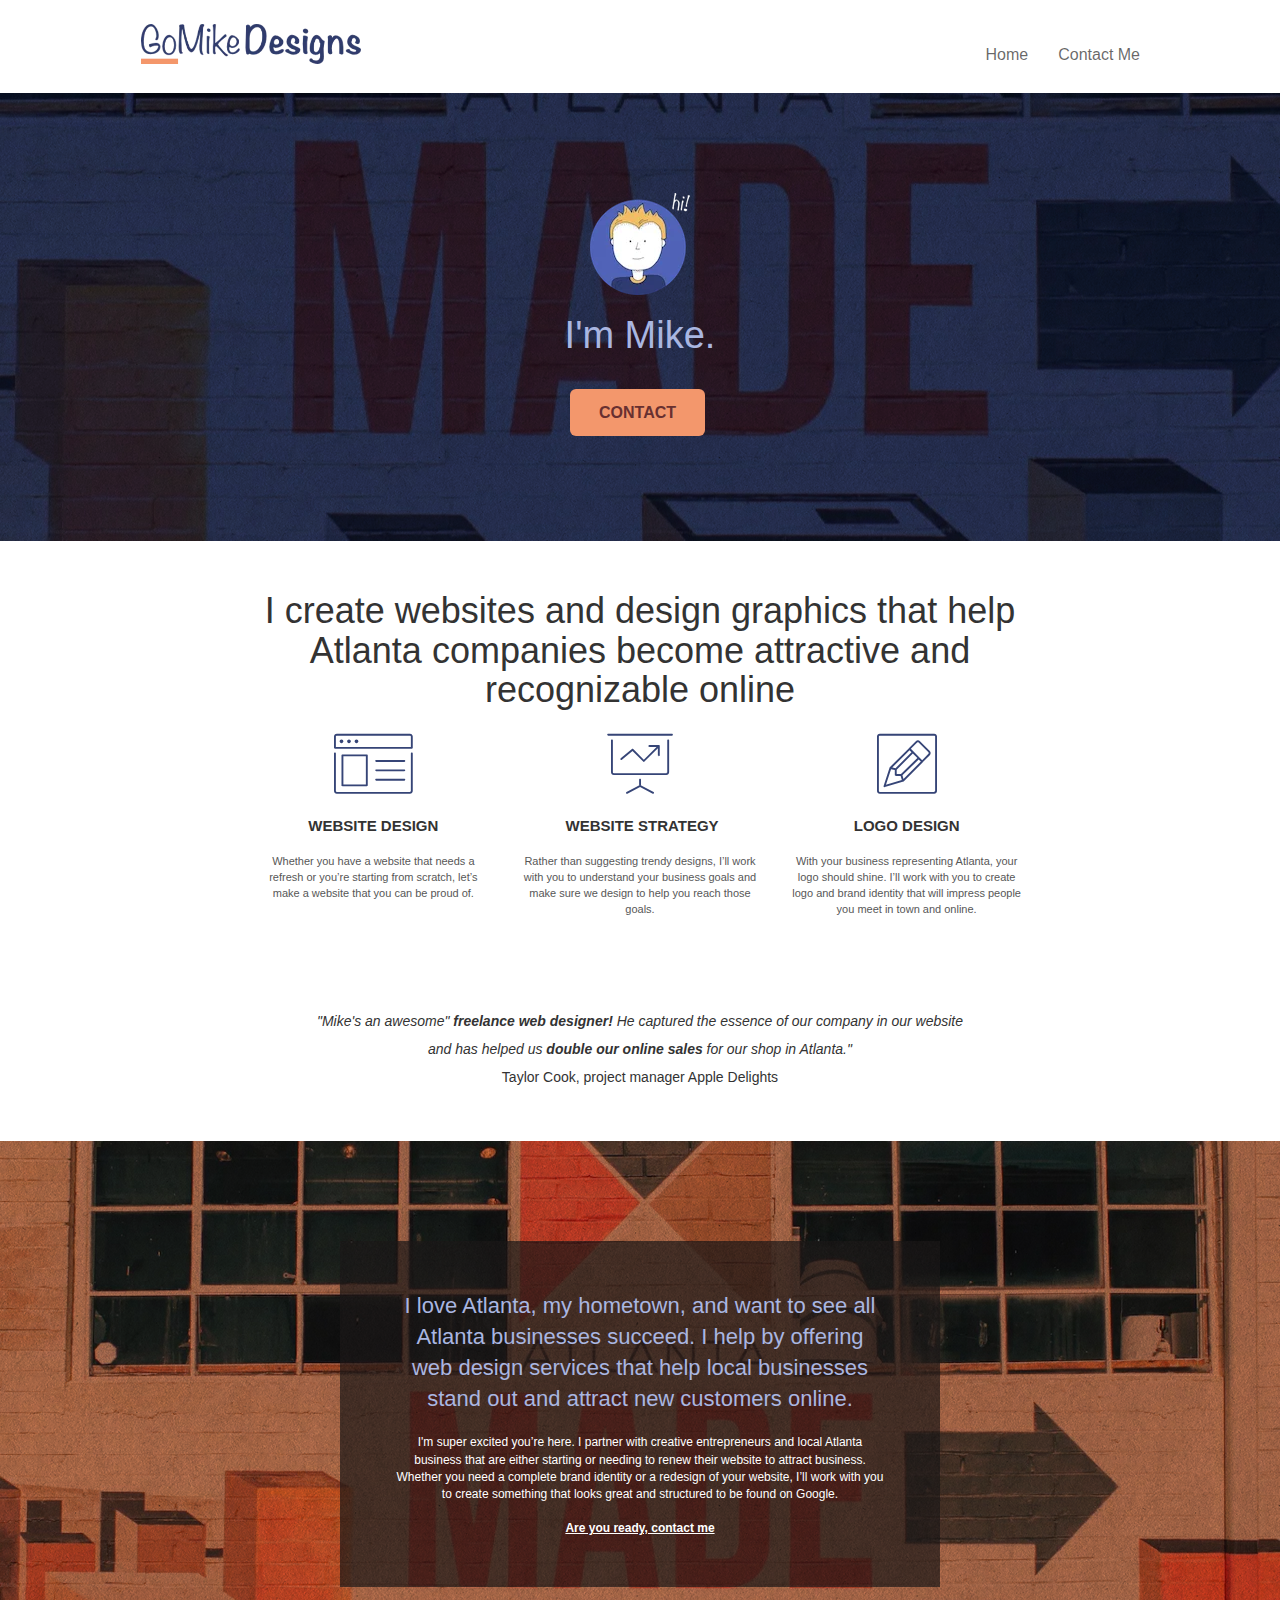
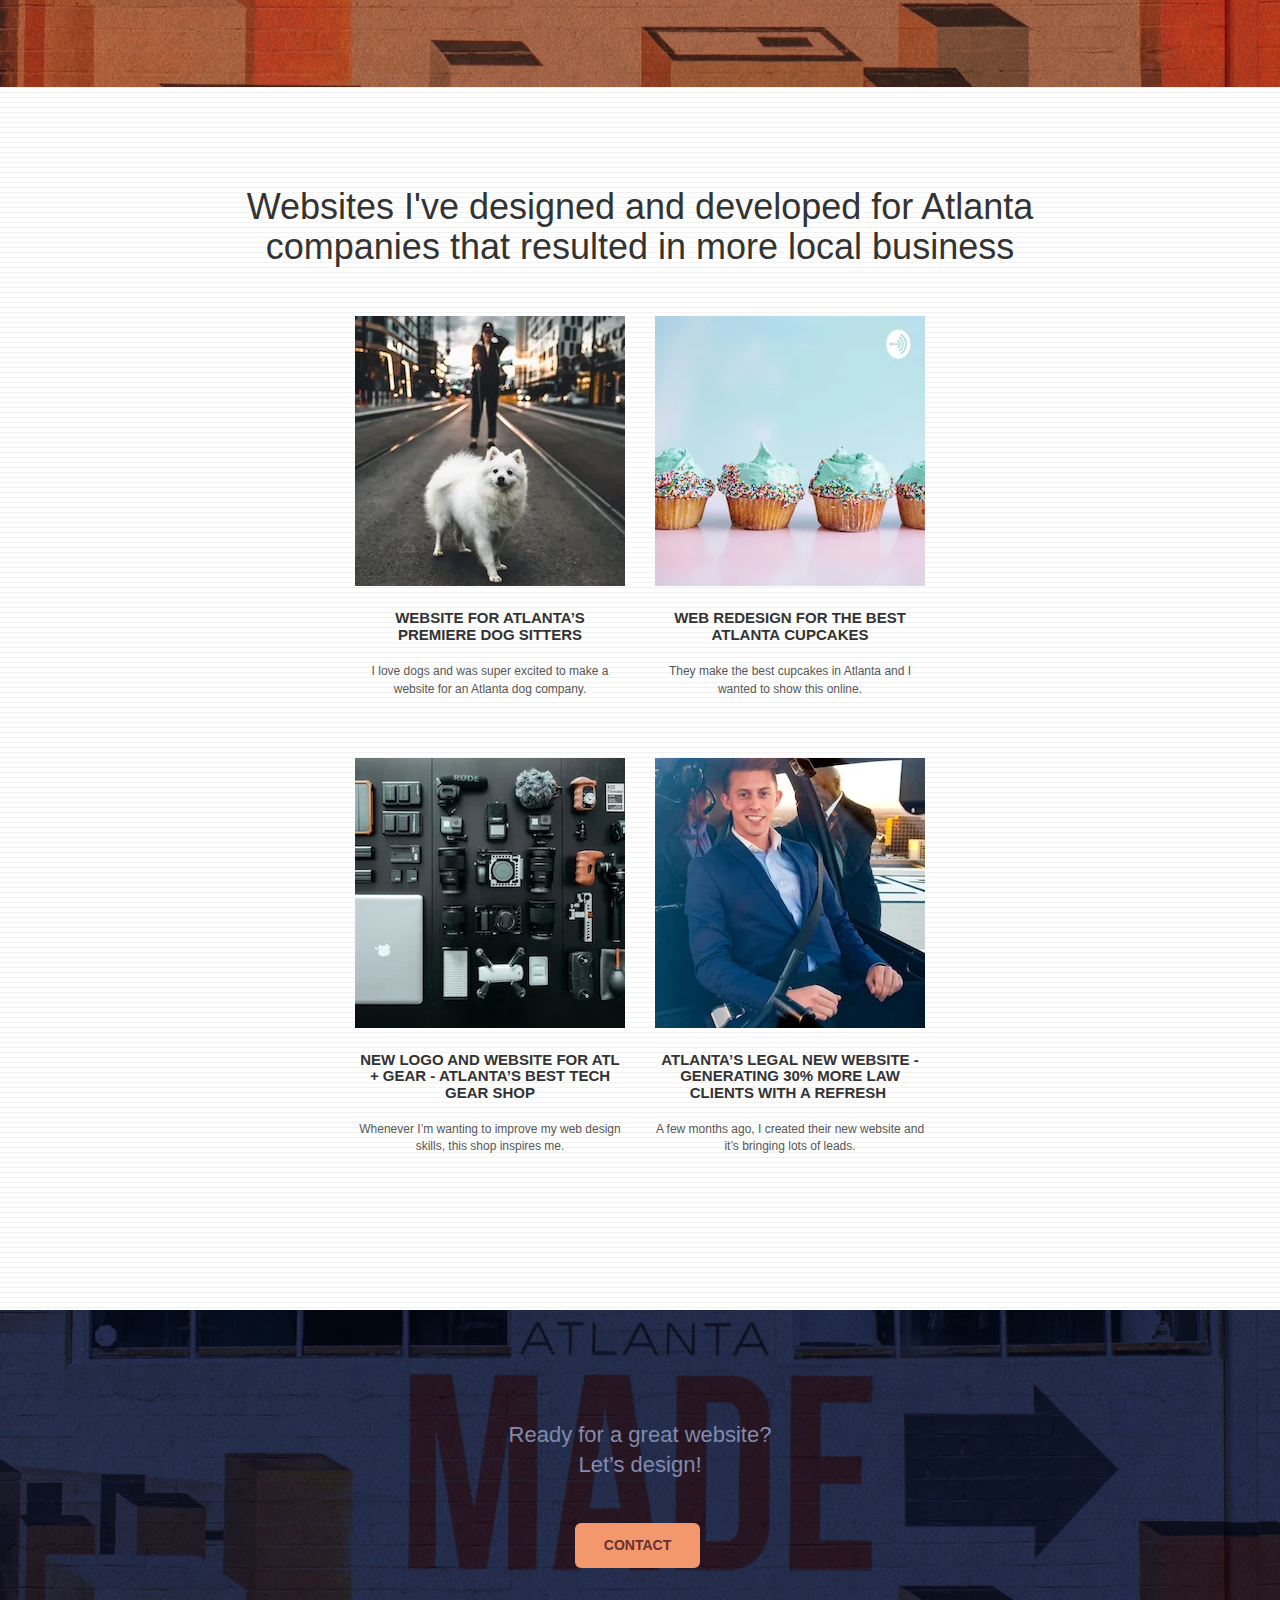
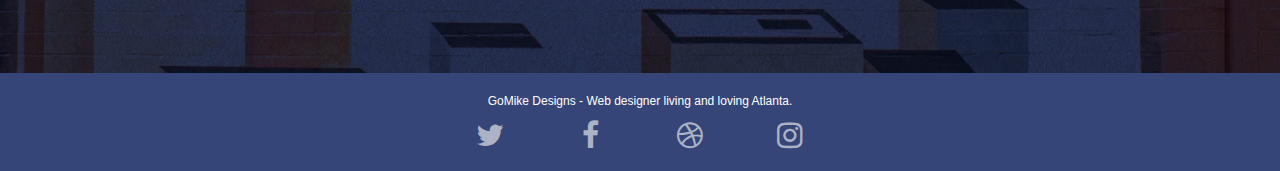
<file: index.html>
<!doctype html>
<html lang="en">
<head>
    <meta charset="utf-8">
    <meta name="keywords" content="seo, google, website, internet, web design, design agency, design agency, design agency, design agency, design agency, design agency, logo design atlanta">
    <meta name="description" content="I'm Mike and your should hire me to build your website">
    <meta name="viewport" content="width=device-width, initial-scale=1.0, viewport-fit=cover">
    <link rel="shortcut icon" type="image/png" href="favicon.jpg">
    
	<link rel="preload" href="./css/bootstrap.min.css" as="style" onload="this.onload=null;this.rel='stylesheet'">
	<noscript><link rel="stylesheet" href="./css/bootstrap.min.css"></noscript>
	<link rel="preload" href="./css/font-awesome.min.css" as="style" onload="this.onload=null;this.rel='stylesheet'">
	<noscript><link rel="stylesheet" href="./css/font-awesome.min.css"></noscript>
	<link rel="preload" href="style.min.css" as="style" onload="this.onload=null;this.rel='stylesheet'">
	<noscript><link rel="stylesheet" href="style.min.css"></noscript>
	<link rel="stylesheet" type="text/css" href="./css/et-line.css">
	<link rel="preload" href="./css/et-line.css" as="style" onload="this.onload=null;this.rel='stylesheet'">
	<noscript><link rel="stylesheet" href="./css/et-line.css"></noscript>

	<script defer src="./js/jquery-3.6.0.min.js"></script>
	<script defer src="./js/bootstrap.min.js"></script>
	<script defer src="./js/blocs.min.js"></script>
	<script defer src="./js/jquery.touchSwipe.min.js"></script>
	<script defer src="./js/gmaps.min.js"></script>

    <title>Go Mike Designs</title>    
<!-- Analytics -->
 
<!-- Analytics END -->
    
</head>
<body>
<!-- Main container -->
<div class="page-container">
    
<!-- bloc-0 -->
<div class="bloc bgc-white l-bloc " id="bloc-0">
	<div class="container bloc-sm">
		<nav class="navbar row">
			<div class="navbar-header">
				<div class="keywords" style="color:#757575;font-size:0px;">web agency atlanta, web strategy, web design, logo, website, web, internet, logo design</div>
					<a class="navbar-brand" href="index.html"><img src="img/atlanta_web_design_logo.webp" alt="logo, seo, google, website, internet, web design, design agency" width="220" height="40"/></a>
				<div class="keywords" style="color:#757575;font-size:0px;">web agency atlanta, web strategy, web design, logo, website, web, internet, logo design</div>

				<button id="nav-toggle" type="button" class="ui-navbar-toggle navbar-toggle" data-toggle="collapse" data-target=".navbar-1">
					<span class="sr-only">Toggle navigation</span><span class="icon-bar"></span><span class="icon-bar"></span><span class="icon-bar"></span>
				</button>
			</div>
			<div class="collapse navbar-collapse navbar-1 special-dropdown-nav">
				<ul class="site-navigation nav navbar-nav">
					<li>
						<a href="index.html">Home</a>
					</li>
					<li>
						<a href="contact_me.html">Contact Me</a>
					</li>
				</ul>
			</div>
		</nav>
	</div>
</div>
<!-- bloc-0 END -->

<!-- bloc-1-hero -->
<div class="bloc bgc-dark-slate-blue bg-atlanta-20made-20sign d-bloc bg-t-edge bloc-bg-texture texture-paper b-parallax" id="bloc-1-hero">
	<div class="container bloc-lg">
		<div class="row tight-width-whitespace portfolio_mike">
			<div class="col-sm-12">
				<img src="img/atlanta_web_designer_mike.webp" class="center-block" alt="atlanta web designer mike,seo, google, website, internet, web design, design agency" width="100" height="102"/>
				<h1 class="text-center hero-bloc-text tc-white ">
					I'm Mike.
				</h1>
				<div class="text-center">
					<a href="contact_me.html" class="btn btn-lg btn-clean btn-rd cta-hero btn-atomic-tangerine" id="cta-hero">Contact</a>
				</div>
			</div>
		</div>
	</div>
</div>
<!-- bloc-1-hero END -->

<!-- bloc-2-services -->
<div class="bloc bgc-white l-bloc" id="bloc-2-services">
	<div class="container bloc-md">
		<div class="row">
			<div class="col-sm-12 text-center">
				<h1 class="med-width-whitespace">
					I create websites and design graphics that help Atlanta companies become attractive and recognizable online
				</h1>
				<!--<img alt="web agency, web design, logo design, atlanta agency, mike" src="img/title.webp" class="images_size"/>
				-->
				</div>
		</div>
		<div class="row voffset-lg med-width-whitespace">
			<div class="col-sm-4">
				<div class="text-center">
					<span class="et-icon-browser sm-shadow icon-dark-slate-blue icons icon-lg"></span>
				</div>
				<h1 class="mg-md text-center service-header">
					Website Design
				</h1>
				<p class="text-center webcolor">
					Whether you have a website that needs a refresh or you&rsquo;re starting from scratch, let&rsquo;s make a website that you can be proud of.
				</p>
			</div>
			<div class="col-sm-4">
				<div class="text-center">
					<span class="et-icon-presentation sm-shadow icon-dark-slate-blue icons icon-lg"></span>
				</div>
				<h1 class="mg-md text-center service-header">
					&nbsp;Website Strategy
				</h1>
				<p class="text-center webcolor">
					Rather than suggesting trendy designs, I&rsquo;ll work with you to understand your business goals and make sure we design to help you reach those goals.<br>
				</p>
			</div>
			<div class="col-sm-4">
				<div class="text-center">
					<span class="et-icon-edit sm-shadow icon-dark-slate-blue icons icon-lg"></span>
				</div>
				<h1 class="mg-md text-center service-header">
					Logo Design
				</h1>
				<p class="text-center webcolor">
					With your business representing Atlanta, your logo should shine. I&rsquo;ll work with you to create logo and brand identity that will impress people you meet in town and online.
				</p>
			</div>
		</div>
		<div class="row voffset-lg voffset">
			<div class="col-xs-12 col-md-8 col-md-offset-2 text-center">
				<h1 class="med-width-whitespace customer_quote">
					<i> "Mike's an awesome" <b>freelance web designer! </b> 
					He captured the essence of our company in our website and has helped us 
					<b>double our online sales</b>
					for our shop in Atlanta." <br></i>
					Taylor Cook, project manager Apple Delights
				</h1>
				<!--<img alt="web agency, web design, logo design " src="img/quote.webp" class="quote_size"/>
				-->
			</div>
		</div>
	</div>
</div>
<!-- bloc-2-services END -->

<!-- bloc-3-what-i-do -->
<div class="bloc tc-white bgc-atomic-tangerine bloc-bg-texture texture-paper b-parallax bg-atlanta-20made-20sign-20orange d-bloc" id="bloc-3-what-i-do">
	<div class="container bloc-lg">
		<div class="row tight-width-whitespace black-background">
			<div class="col-sm-12">
				<h2 class="mg-md text-center tc-white">
					I love Atlanta, my hometown, and want to see all Atlanta businesses succeed. I help by offering web design services that help local businesses stand out and attract new customers online.<br>
				</h2>
				<p class="text-center white">
					I'm super excited you&rsquo;re here. I partner with creative entrepreneurs and local Atlanta business that are either starting or needing to renew their website to attract business. Whether you need a complete brand identity or a redesign of your website, I&rsquo;ll work with you to create something that looks great and structured to be found on Google.<br><br><a class="ltc-white bold-link" href="contact_me.html">Are you ready, contact me</a><br>
				</p>
			</div>
		</div>
	</div>
</div>
<!-- bloc-3-what-i-do END -->

<!-- bloc-4-portfolio -->
<div class="bloc bgc-white bg-lines-h2-bg bg-repeat l-bloc" id="bloc-4-portfolio">
	<div class="container bloc-lg">
		<div class="row">
			<div class="col-sm-12 text-center">
				<h3 class="med-width-whitespace portfolio">
					Websites I've designed and developed for Atlanta companies that resulted in more local business 
				</h3>
				<!--<img alt="web agency, web design, logo design " src="img/title2.webp" class="images_size"/>
				-->
			</div>
		</div>
		<div class="row tight-width-whitespace portfolio-row">
			<div class="col-sm-6">
				<a href="#" data-lightbox="img/11.webp" type="image/webp" data-gallery-id="gallery-1" data-caption="Website for Atlanta's Premiere dog salon" data-frame="snapshot-lb"><img src="img/11.webp" class="img-responsive portfolio-thumb images_size" alt="seo, google, website, internet, web design, design agency website for dog salon" width="270" height="270" /></a>
				<h3 class="mg-md text-center">
					Website for Atlanta&rsquo;s premiere Dog Sitters
				</h3>
				<p class="text-center webcolor">
					I love dogs and was super excited to make a website for an Atlanta dog company.
				</p>
			</div>
			<div class="col-sm-6">
				<a href="#" data-lightbox="img/2.webp" type="image/webp" data-gallery-id="gallery-1" data-caption="web redesign for the best cupcakes in Atlanta" data-frame="snapshot-lb"><img src="img/2.webp" class="img-responsive portfolio-thumb images_size" alt="seo, google, website, internet, web design, design agency website for best cupcakes in atlanta" width="270" height="270"/></a>
				<h3 class="mg-md text-center">
					Web redesign for the best Atlanta&nbsp;cupcakes
				</h3>
				<p class="text-center webcolor">
					They make the best cupcakes in Atlanta and I wanted to show this online.
				</p>
			</div>
		</div>
		<div class="row tight-width-whitespace portfolio-row">
			<div class="col-sm-6">
				<a href="#" data-lightbox="img/3.webp" type="image/webp" data-gallery-id="gallery-1" data-caption="New logo and website for Atlanta's best tech gear shop" data-frame="snapshot-lb"><img src="img/3.webp" class="img-responsive portfolio-thumb images_size" alt="3.webp" width="270" height="270" /></a>
				<h3 class="mg-md text-center">
					New logo and website for Atl + Gear - Atlanta&rsquo;s best tech gear shop
				</h3>
				<p class="text-center webcolor">
					Whenever I&rsquo;m wanting to improve my web design skills, this shop inspires me.
				</p>
			</div>
			<div class="col-sm-6">
				<a href="#" data-lightbox="img/4.webp" type="image/webp" data-gallery-id="gallery-1" data-caption="Atlanta's legal website generates 30% more clients after web redesign" data-frame="snapshot-lb"><img src="img/4.webp" class="img-responsive portfolio-thumb images_size" alt="seo, google, website, internet, web design, Atlanta's legal website generates 30% more clients after web redesign" width="270" height="270" /></a>
				<h3 class="mg-md text-center">
					Atlanta&rsquo;s legal new website - Generating 30% more law clients with a refresh&nbsp;
				</h3>
				<p class="text-center webcolor">
					A few months ago, I created their new website and it&rsquo;s bringing lots of leads.
				</p>
			</div>
		</div>
	</div>
</div>
<!-- bloc-4-portfolio END -->

<!-- bloc-5-cta -->
<div class="bloc bgc-dark-slate-blue bg-atlanta-20made-20sign d-bloc bloc-bg-texture texture-paper" id="bloc-5-cta">
	<div class="container bloc-lg">
		<div class="row">
			<h2 class="mg-md text-center tc-white">
				Ready for a great website? <br>Let&rsquo;s design!
			</h2>
			<div class="col-sm-12 text-center">
				<a href="contact_me.html" class="btn btn-atomic-tangerine btn-clean btn-rd btn-lg cta-hero">Contact</a>
			</div>
		</div>
	</div>
</div>
<!-- bloc-5-cta END -->

<!-- Footer - bloc-8 -->
<div class="bloc bgc-dark-slate-blue d-bloc" id="bloc-8">
	<div class="container bloc-sm">
		<div class="row">
			<div class="col-sm-12">
				<p class="text-center white">
					GoMike Designs - Web designer living and loving Atlanta.<br>
				</p>
				<div class="row row-no-gutters social">
					<div class="col-sm-3">
						<div class="text-center">
							<a class="social" href="index.html" aria-label="Twitter"><span class="fa fa-twitter icon-md"></span></a>
						</div>
					</div>
					<div class="col-sm-3">
						<div class="text-center">
							<a class="social" href="index.html" aria-label="Facebook"><span class="fa fa-facebook icon-md"></span></a>
						</div>
					</div>
					<div class="col-sm-3">
						<div class="text-center">
							<a class="social" href="index.html" aria-label="Dribbble"><span class="fa fa-dribbble icon-md"></span></a>
						</div>
					</div>
					<div class="col-sm-3">
						<div class="text-center">
							<a class="social" href="index.html" aria-label="Instagram"><span class="fa fa-instagram icon-md"></span></a>
						</div>
					</div>
				</div>
			</div>
		</div>
	</div>
</div>
<!-- Footer - bloc-8 END -->
</div>
<!-- Main container END -->
    

</body>
</html>
</file>
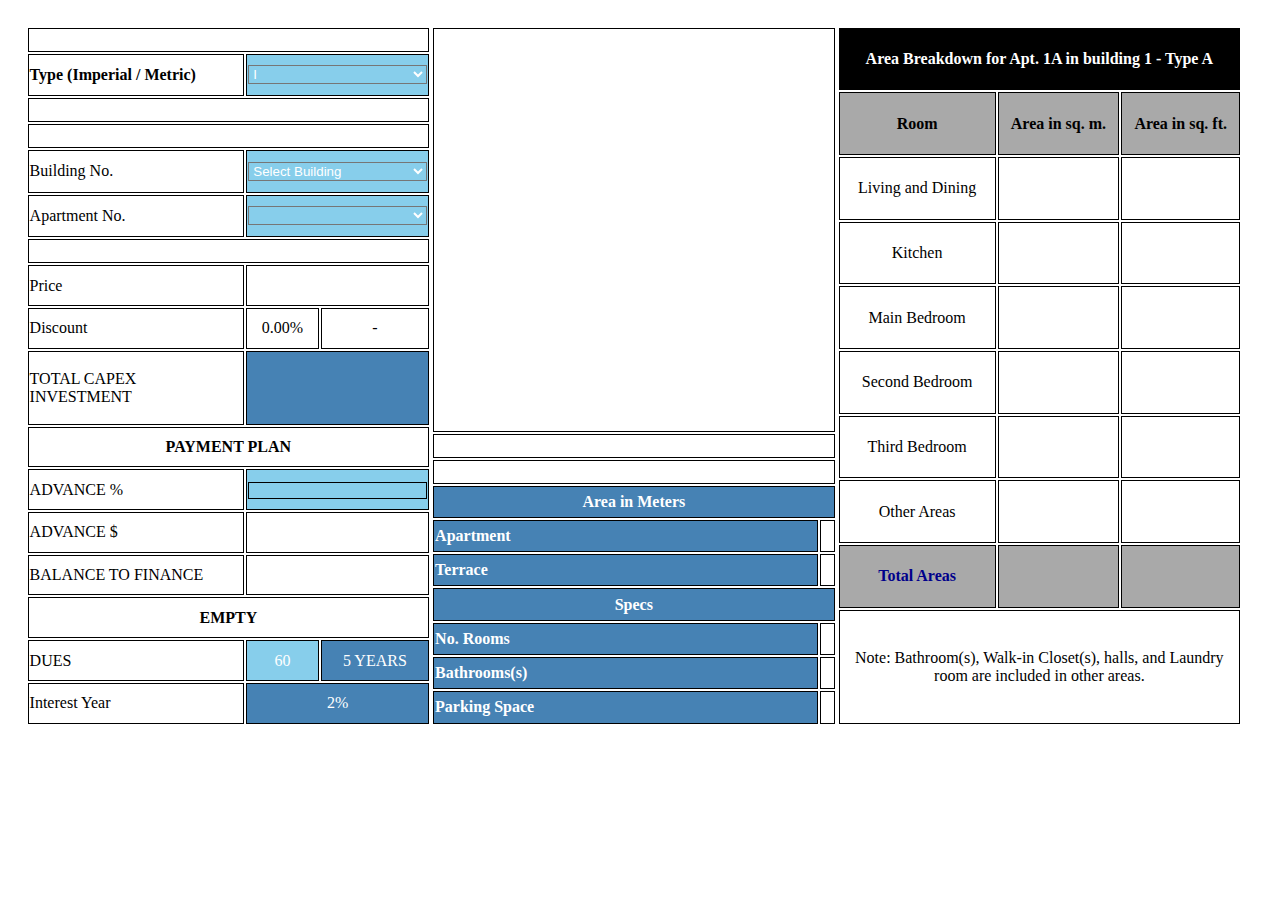
<file: contact_me.html>
<!doctype html>
<html lang="en">
<head>
    <meta charset="utf-8">
    <meta name="keywords" content="seo, google, website, internet, web design, design agency, design agency, design agency, design agency, design agency, design agency, logo design atlanta">
    <meta name="description" content="I'm Mike and your should hire me to build your website">
    <meta name="viewport" content="width=device-width, initial-scale=1.0, viewport-fit=cover">
	<link rel="shortcut icon" type="image/png" href="favicon.jpg">
    
	<!--<link rel="preload" href="./css/bootstrap.min.css" as="style" onload="this.onload=null;this.rel='stylesheet'">
	<noscript><link rel="stylesheet" href="./css/bootstrap.min.css"></noscript>-->
	<link rel="preload" href="./css/font-awesome.min.css" as="style" onload="this.onload=null;this.rel='stylesheet'">
	<noscript><link rel="stylesheet" href="./css/font-awesome.min.css"></noscript>
	<link rel="preload" href="style.css" as="style" onload="this.onload=null;this.rel='stylesheet'">
	<noscript><link rel="stylesheet" href="style.css"></noscript>
	<link rel="stylesheet" type="text/css" href="./css/et-line.css">
	<link rel="preload" href="./css/et-line.css" as="style" onload="this.onload=null;this.rel='stylesheet'">
	<noscript><link rel="stylesheet" href="./css/et-line.css"></noscript>

	<script defer src="./js/jquery-3.6.0.min.js"></script>
	<script defer src="./js/bootstrap.min.js"></script>
	<script defer src="./js/jquery.touchSwipe.min.js"></script>
	<script defer src="./js/gmaps.min.js"></script>
	<script defer src="./js/gmaps.min.js"></script>
	<script defer src="./js/jqBootstrapValidation.min.js"></script>
	<script defer src="./js/residences.js"></script>
	
    <title>Contact Me</title>
	
    
<!-- Analytics -->
 
<!-- Analytics END -->
    
</head>
<body>
<!-- Main container -->
<div class="page-container">
    
<!-- bloc-0 -->

<!-- bloc-0 END -->
<!-- </div> bloc-2 
<div class="bloc bgc-dark-slate-blue bg-atlanta-20made-20sign d-bloc bg-t-edge bloc-bg-texture texture-paper b-parallax" id="bloc-1-hero">
-->
<div class="table_div">
<!--<table class="data_table" >
	<tr id="row1">
	  <th id="cel1" COLSPAN="3"></th>
	  <th id="cel2" COLSPAN="2">Area in Meters</th>
	  <th id="cel3" COLSPAN="3">Specs</th>
	  <th id="cel3" COLSPAN="3">Area Breakdown for Apt. 1A in building 1 - Type A</th>
	</tr>
	<tr id="row2">
	  <th id="cel4" COLSPAN="2">Type (Imperial / Metric)</th>
	  <th id="cel5" >
		<select onchange="myFunctionFill()" style="width: 100%;" name="metric" id="metric">

	  </select>
	</th>
	  <th id="cel6">Apartment</th>
	  <th id="cel7">Terrace</th>
	  <th id="cel8">No. Rooms</th>
	  <th id="cel9">Bathrooms(s)</th>
	  <th id="cel10">Parking Space</th>
	  <th id="cel11">Room</th>
	  <th id="cel12">Area in sq. m.</th>
	  <th id="cel13">Area in sq. ft.</th>
	</tr>
	<tr id="row3">
		<td id="cel14" COLSPAN="3"></td>
		<td id="area_apartment"></td>
		<td id="area_terrace"></td>
		<td id="rooms"></td>
		<td id="bathrooms"></td>
		<td id="parking_space"></td>
		<td id="cel15" >Living and Dining</td>
		<td id="area_living_dining_m"></td>
		<td id="area_living_dining_ft"></td>
	</tr>
	<tr id="row4">
		<td COLSPAN="3"></td>
		<td COLSPAN="5" id="available"></td>
		<td>Kitchen</td>
		<td id="kitchen_m"></td>
		<td id="kitchen_ft"></td>
	</tr>
	<tr id="row5">
		<td COLSPAN="2">Building No.</td>
		<td id="building_select">
			<select onchange="sendBuilding()" style="width: 100%;" name="building" id="building">
		  </select>
		</td>
		<td COLSPAN="5" rowspan="14" id="picture"></td>
		<td>Main Bedroom</td>
		<td id="main_bedroom_m"></td>
		<td id="main_bedroom_ft"></td>
	</tr>
	<tr id="row6">
		<td COLSPAN="2">Apartment No.</td>
		<td id="apartment_select">
			<select onchange="myFunctionFill()" style="width: 100%;" name="Apartment" id="apartment">
		  </select>
		</td>
		<td>Second Bedroom</td>
		<td id="second_bedroom_m"></td>
		<td id="second_bedroom_ft"></td>
	</tr>
	<tr id="row7">
		<td COLSPAN="3"></td>
		<td>Third Bedroom</td>
		<td id="third_bedroom_m"></td>
		<td id="third_bedroom_ft"></td>
	</tr>
	<tr id="row8">
		<td COLSPAN="2">Price</td>
		<td id="price"></td>
		<td>Other Areas</td>
		<td id="other_areas_m"></td>
		<td id="other_areas_ft"></td>
	</tr>
	<tr id="row9">
		<td>Discount</td>
		<td>0.00%</td>
		<td>-</td>
		<td>Total Areas</td>
		<td id="total_m"></td>
		<td id="total_ft"></td>
	</tr>
	<tr id="row9">
		<td colspan="2">TOTAL CAPEX INVESTMENT</td>
		<td id="total_investment"></td>
	</tr>
	<tr id="row10">
		<th colspan="3">PAYMENT PLAN</th>
		<td colspan="3" rowspan="2">Note: Bathroom(s), Walk-in Closet(s), halls, and Laundry room are included in other areas.</td>
	</tr>
	<tr id="row11">
		<td colspan="2">ADVANCE %</td>
		<td > <input onkeyup="calculation(this.value)" style="width: 100%;" name="advance" id="advance_percentage" type="text"></td>
	</tr>
	<tr id="row12">
		<td colspan="2">ADVANCE $</td>
		<td id="advance_cash" ></td>
	</tr>

	<tr id="row13">
		<td colspan="2">BALANCE TO FINANCE</td>
		<td id="balance_to_finance"></td>
	</tr>

	<tr id="row14">
		<th colspan="3">EMPTY</th>
	</tr>	
	<tr id="row15">
		<td>DUES</td>
		<td>60</td>
		<td>5 YEARS</td>
	</tr>
	<tr id="row16">
		<td colspan="2">Interest Year</td>
		<td>2%</td>
	</tr>
-->
	<!-- 
	<tr>
		<td colspan="2">MONTHLY FEE</td>
		<td id="monthly_fee" ></td>
	</tr>
	-->
	<!-- 
	<tr>
		<td colspan="2">CAPITAL</td>
		<td id="capital" ></td>
		<th colspan="5">Balcony is facing the pool</th>
	</tr>
	
	<tr>
		<td colspan="2">ACCRUED INTEREST AMOUNT</td>
		<td id="acrued_interest"></td>
	</tr>
	<tr>
		<td colspan="2">TOTAL TO PAY</td>
		<td id="total_to_pay"></td>
	</tr>
	<tr>
		<th colspan="3">40% OF Property Value</th>
	</tr>
-->
 <!-- </table> -->
<table class="data_table_flex" >
	<tbody class="tbody1">
	<tr rowspan="1" style="height: 24px;">
		<th id="cel1" colspan="3"></th>
	</tr>
   <tr>
		<th colspan="1" class="text_align_left">Type (Imperial / Metric)</th>
			<th colspan="2" class="light_blue_background" >
				<select class="light_blue_background" onchange="myFunctionFill()" style="width: 100%;" name="metric" id="metric">
				</select>
			</th>
		</th>
	</tr>
	<tr>
		<th style="height: 20px;" id="cel1" colspan="3"></th>
	</tr>
	<tr>
		<th style="height: 20px;" id="cel1" colspan="3"></th>
	</tr>
	<tr>
		<td colspan="1" class="text_align_left">Building No.</td>
		<td id="building_select" colspan="2" class="light_blue_background">
			<select class="light_blue_background" onchange="sendBuilding()" style="width: 100%;" name="building" id="building">
		  </select>
		</td>
	</tr>
	<tr>
		<td colspan="1" class="text_align_left">Apartment No.</td>
		<td id="apartment_select" colspan="2" class="light_blue_background">
			<select class="light_blue_background" onchange="myFunctionFill()" style="width: 100%;" name="Apartment" id="apartment">
		</select>
		</td>
	</tr>
	<tr>
		<th style="height: 20px;" id="cel1" COLSPAN="3"></th>
	</tr>
	<tr>
		<td colspan="1" class="text_align_left">Price</td>
		<td id="price" colspan="2"></td>
	</tr>
	<tr> 
		<td class="text_align_left">Discount</td>
		<td>0.00%</td>
		<td>-</td>
	</tr>
	<tr>
		<td colspan="1" class="text_align_left">TOTAL CAPEX INVESTMENT</td>
		<td id="total_investment" colspan="2" class="blue_background"></td>
	</tr>
	<tr>
		<th colspan="3">PAYMENT PLAN</th>
	</tr>
	<tr>
		<td colspan="1" class="text_align_left">ADVANCE %</td>
		<td colspan="2" class="light_blue_background"> <input class="light_blue_background" onkeyup="calculation(this.value)" style="width: 99%; height: 99%;  border: 1px solid black;; padding: 0px 0px 0px 0px" name="advance" id="advance_percentage" type="text"></td>
	</tr>
	<tr>
		<td colspan="1" class="text_align_left">ADVANCE $</td>
		<td id="advance_cash" colspan="2"></td>
	</tr>

	<tr>
		<td colspan="1" class="text_align_left">BALANCE TO FINANCE</td>
		<td id="balance_to_finance" colspan="2"></td>
	</tr>

	<tr>
		<th colspan="3">EMPTY</th>
	</tr>	
	<tr>
		<td class="text_align_left">DUES</td>
		<td class="light_blue_background">60</td>
		<td class="blue_background">5 YEARS</td>
	</tr>
	<tr>
		<td colspan="1" class="text_align_left">Interest Year</td>
		<td colspan="2" class="blue_background">2%</td>
	</tr>
	</tbody>
	</table>
</table>

<table class="data_table_flex">
	<tbody class="tbody1">
	<tr rowspan="1">
		<th colspan="3" id="picture" style="width: 400px; height: 400px;"></th>
	</tr>
	<tr rowspan="1"style="height: 24px;">
		<td colspan="3" id="facing"></td>
	<tr rowspan="1"style="height: 24px;">
		<td colspan="3" id="available"></td>
	</tr>
	<tr rowspan="1">
		<th colspan="3" class="blue_background">Area in Meters</th>
	</tr>
	<tr rowspan="1">
		<th colspan="1" class="text_align_left blue_background" >Apartment</th>
		<td id="area_apartment" colspan="2"></td>
	</tr>
	<tr>
		<th colspan="1" class="text_align_left blue_background">Terrace</th>
		<td id="area_terrace" colspan="2"></td>
	</tr>
	<tr>
		<th colspan="3" class="blue_background">Specs</th>
	</tr>
	<tr>
		<th colspan="1" class="text_align_left blue_background">No. Rooms</th>
		<td id="rooms" colspan="2"></td>
	</tr>
	<tr>
		<th colspan="1" class="text_align_left blue_background">Bathrooms(s)</th>
		<td id="bathrooms" colspan="2"></td>
	</tr>
	<tr>
		<th colspan="1" class="text_align_left blue_background">Parking Space</th>
		<td id="parking_space" colspan="2"></td>
	</tr>
</tbody>
</table>

<table class="data_table_flex">
<tr>
	<th id="cel3" COLSPAN="3" class="black_background">Area Breakdown for Apt. 1A in building 1 - Type A</th>
</tr>
<tr>
	  <th id="cel11" class="silver_background">Room</th>
	  <th id="cel12" class="silver_background">Area in sq. m.</th>
	  <th id="cel13" class="silver_background">Area in sq. ft.</th>
</tr>
<tr>
	<td id="cel15" >Living and Dining</td>

	<td id="area_living_dining_m"></td>
	<td id="area_living_dining_ft"></td>
	
</tr>
<tr>
	<td id="cel15" >Kitchen</td>
	<td id="kitchen_m"></td>
	<td id="kitchen_ft"></td>
</tr>
<tr>
	<td id="cel15" >Main Bedroom</td>
	<td id="main_bedroom_m"></td>
	<td id="main_bedroom_ft"></td>
</tr>
<tr>
	<td id="cel15" >Second Bedroom</td>
	<td id="second_bedroom_m"></td>
	<td id="second_bedroom_ft"></td>
</tr>
<tr>
	<td id="cel15" >Third Bedroom</td>

	<td id="third_bedroom_m"></td>
	<td id="third_bedroom_ft"></td>
</tr>
<tr>
	<td id="cel15" >Other Areas</td>

	<td id="other_areas_m"></td>
	<td id="other_areas_ft"></td>
</tr>
<tr>
	<td id="cel15" class="silver_background blue_text" >Total Areas</td>

	<td id="total_m" class="silver_background blue_text"></td>
	<td id="total_ft" class="silver_background blue_text"></td>
</tr>
<tr>
	<td colspan="3" rowspan="5">Note: Bathroom(s), Walk-in Closet(s), halls, and Laundry room are included in other areas.</td>

</tr>
	

</table>



</div>
<!-- </div> bloc-2 -->
<!-- bloc-6 -->

<!-- bloc-6 END -->

<!-- bloc-7 -->
<!-- bloc-7 END -->

</div>
<!-- Main container END -->
</body>
<script>

</script>
</html>
</file>
<file: css/et-line.css>
@font-face {
    font-family: et-line;
    src: url(../fonts/et-line.eot);
    src: url(../fonts/et-line.eot?#iefix) format('embedded-opentype'), url(../fonts/et-line.woff) format('woff'), url(../fonts/et-line.ttf) format('truetype'), url(../fonts/et-line.svg#et-line) format('svg');
    font-weight: 400;
    font-display: swap;
    font-style: normal
    
}

.et-icon-adjustments,
.et-icon-alarmclock,
.et-icon-anchor,
.et-icon-aperture,
.et-icon-attachment,
.et-icon-bargraph,
.et-icon-basket,
.et-icon-beaker,
.et-icon-bike,
.et-icon-book-open,
.et-icon-briefcase,
.et-icon-browser,
.et-icon-calendar,
.et-icon-camera,
.et-icon-caution,
.et-icon-chat,
.et-icon-circle-compass,
.et-icon-clipboard,
.et-icon-clock,
.et-icon-cloud,
.et-icon-compass,
.et-icon-desktop,
.et-icon-dial,
.et-icon-document,
.et-icon-documents,
.et-icon-download,
.et-icon-dribbble,
.et-icon-edit,
.et-icon-envelope,
.et-icon-expand,
.et-icon-facebook,
.et-icon-flag,
.et-icon-focus,
.et-icon-gears,
.et-icon-genius,
.et-icon-gift,
.et-icon-global,
.et-icon-globe,
.et-icon-googleplus,
.et-icon-grid,
.et-icon-happy,
.et-icon-hazardous,
.et-icon-heart,
.et-icon-hotairballoon,
.et-icon-hourglass,
.et-icon-key,
.et-icon-laptop,
.et-icon-layers,
.et-icon-lifesaver,
.et-icon-lightbulb,
.et-icon-linegraph,
.et-icon-linkedin,
.et-icon-lock,
.et-icon-magnifying-glass,
.et-icon-map,
.et-icon-map-pin,
.et-icon-megaphone,
.et-icon-mic,
.et-icon-mobile,
.et-icon-newspaper,
.et-icon-notebook,
.et-icon-paintbrush,
.et-icon-paperclip,
.et-icon-pencil,
.et-icon-phone,
.et-icon-picture,
.et-icon-pictures,
.et-icon-piechart,
.et-icon-presentation,
.et-icon-pricetags,
.et-icon-printer,
.et-icon-profile-female,
.et-icon-profile-male,
.et-icon-puzzle,
.et-icon-quote,
.et-icon-recycle,
.et-icon-refresh,
.et-icon-ribbon,
.et-icon-rss,
.et-icon-sad,
.et-icon-scissors,
.et-icon-scope,
.et-icon-search,
.et-icon-shield,
.et-icon-speedometer,
.et-icon-strategy,
.et-icon-streetsign,
.et-icon-tablet,
.et-icon-target,
.et-icon-telescope,
.et-icon-toolbox,
.et-icon-tools,
.et-icon-tools-2,
.et-icon-trophy,
.et-icon-tumblr,
.et-icon-twitter,
.et-icon-upload,
.et-icon-video,
.et-icon-wallet,
.et-icon-wine {
    font-family: et-line;
    font-style: normal;
    font-weight: 400;
    font-variant: normal;
    text-transform: none;
    line-height: 1;
    -webkit-font-smoothing: antialiased;
    -moz-osx-font-smoothing: grayscale;
    display: inline-block
}

.et-icon-mobile:before {
    content: "\e000"
}

.et-icon-laptop:before {
    content: "\e001"
}

.et-icon-desktop:before {
    content: "\e002"
}

.et-icon-tablet:before {
    content: "\e003"
}

.et-icon-phone:before {
    content: "\e004"
}

.et-icon-document:before {
    content: "\e005"
}

.et-icon-documents:before {
    content: "\e006"
}

.et-icon-search:before {
    content: "\e007"
}

.et-icon-clipboard:before {
    content: "\e008"
}

.et-icon-newspaper:before {
    content: "\e009"
}

.et-icon-notebook:before {
    content: "\e00a"
}

.et-icon-book-open:before {
    content: "\e00b"
}

.et-icon-browser:before {
    content: "\e00c"
}

.et-icon-calendar:before {
    content: "\e00d"
}

.et-icon-presentation:before {
    content: "\e00e"
}

.et-icon-picture:before {
    content: "\e00f"
}

.et-icon-pictures:before {
    content: "\e010"
}

.et-icon-video:before {
    content: "\e011"
}

.et-icon-camera:before {
    content: "\e012"
}

.et-icon-printer:before {
    content: "\e013"
}

.et-icon-toolbox:before {
    content: "\e014"
}

.et-icon-briefcase:before {
    content: "\e015"
}

.et-icon-wallet:before {
    content: "\e016"
}

.et-icon-gift:before {
    content: "\e017"
}

.et-icon-bargraph:before {
    content: "\e018"
}

.et-icon-grid:before {
    content: "\e019"
}

.et-icon-expand:before {
    content: "\e01a"
}

.et-icon-focus:before {
    content: "\e01b"
}

.et-icon-edit:before {
    content: "\e01c"
}

.et-icon-adjustments:before {
    content: "\e01d"
}

.et-icon-ribbon:before {
    content: "\e01e"
}

.et-icon-hourglass:before {
    content: "\e01f"
}

.et-icon-lock:before {
    content: "\e020"
}

.et-icon-megaphone:before {
    content: "\e021"
}

.et-icon-shield:before {
    content: "\e022"
}

.et-icon-trophy:before {
    content: "\e023"
}

.et-icon-flag:before {
    content: "\e024"
}

.et-icon-map:before {
    content: "\e025"
}

.et-icon-puzzle:before {
    content: "\e026"
}

.et-icon-basket:before {
    content: "\e027"
}

.et-icon-envelope:before {
    content: "\e028"
}

.et-icon-streetsign:before {
    content: "\e029"
}

.et-icon-telescope:before {
    content: "\e02a"
}

.et-icon-gears:before {
    content: "\e02b"
}

.et-icon-key:before {
    content: "\e02c"
}

.et-icon-paperclip:before {
    content: "\e02d"
}

.et-icon-attachment:before {
    content: "\e02e"
}

.et-icon-pricetags:before {
    content: "\e02f"
}

.et-icon-lightbulb:before {
    content: "\e030"
}

.et-icon-layers:before {
    content: "\e031"
}

.et-icon-pencil:before {
    content: "\e032"
}

.et-icon-tools:before {
    content: "\e033"
}

.et-icon-tools-2:before {
    content: "\e034"
}

.et-icon-scissors:before {
    content: "\e035"
}

.et-icon-paintbrush:before {
    content: "\e036"
}

.et-icon-magnifying-glass:before {
    content: "\e037"
}

.et-icon-circle-compass:before {
    content: "\e038"
}

.et-icon-linegraph:before {
    content: "\e039"
}

.et-icon-mic:before {
    content: "\e03a"
}

.et-icon-strategy:before {
    content: "\e03b"
}

.et-icon-beaker:before {
    content: "\e03c"
}

.et-icon-caution:before {
    content: "\e03d"
}

.et-icon-recycle:before {
    content: "\e03e"
}

.et-icon-anchor:before {
    content: "\e03f"
}

.et-icon-profile-male:before {
    content: "\e040"
}

.et-icon-profile-female:before {
    content: "\e041"
}

.et-icon-bike:before {
    content: "\e042"
}

.et-icon-wine:before {
    content: "\e043"
}

.et-icon-hotairballoon:before {
    content: "\e044"
}

.et-icon-globe:before {
    content: "\e045"
}

.et-icon-genius:before {
    content: "\e046"
}

.et-icon-map-pin:before {
    content: "\e047"
}

.et-icon-dial:before {
    content: "\e048"
}

.et-icon-chat:before {
    content: "\e049"
}

.et-icon-heart:before {
    content: "\e04a"
}

.et-icon-cloud:before {
    content: "\e04b"
}

.et-icon-upload:before {
    content: "\e04c"
}

.et-icon-download:before {
    content: "\e04d"
}

.et-icon-target:before {
    content: "\e04e"
}

.et-icon-hazardous:before {
    content: "\e04f"
}

.et-icon-piechart:before {
    content: "\e050"
}

.et-icon-speedometer:before {
    content: "\e051"
}

.et-icon-global:before {
    content: "\e052"
}

.et-icon-compass:before {
    content: "\e053"
}

.et-icon-lifesaver:before {
    content: "\e054"
}

.et-icon-clock:before {
    content: "\e055"
}

.et-icon-aperture:before {
    content: "\e056"
}

.et-icon-quote:before {
    content: "\e057"
}

.et-icon-scope:before {
    content: "\e058"
}

.et-icon-alarmclock:before {
    content: "\e059"
}

.et-icon-refresh:before {
    content: "\e05a"
}

.et-icon-happy:before {
    content: "\e05b"
}

.et-icon-sad:before {
    content: "\e05c"
}

.et-icon-facebook:before {
    content: "\e05d"
}

.et-icon-twitter:before {
    content: "\e05e"
}

.et-icon-googleplus:before {
    content: "\e05f"
}

.et-icon-rss:before {
    content: "\e060"
}

.et-icon-tumblr:before {
    content: "\e061"
}

.et-icon-linkedin:before {
    content: "\e062"
}

.et-icon-dribbble:before {
    content: "\e063"
}
</file>
<file: style.css>
body {
    margin: 0;
    padding: 0;
    background: #FFF;
    overflow-x: hidden;
    -webkit-font-smoothing: antialiased;
    -moz-osx-font-smoothing: grayscale;
}
a,
button {
    transition: all .3s ease-in-out;
    outline: none!important;
}

a:hover {
    text-decoration: none;
    cursor: pointer;
}

.bloc {
    width: 100%;
    clear: both;
    background: 50% 50% no-repeat;
    padding: 0px 50px;
    -webkit-background-size: cover;
    -moz-background-size: cover;
    -o-background-size: cover;
    background-size: cover;
    position: relative;
}

.bloc .container {
    padding-left: 0px;
    padding-right: 0px;
}

.bloc-lg {
    padding: 100px 50px;
}

.bloc-md {
    padding: 50px;
}

.bloc-sm {
    padding: 20px 50px;
}

.bg-center,
.bg-l-edge,
.bg-r-edge,
.bg-t-edge,
.bg-b-edge,
.bg-tl-edge,
.bg-bl-edge,
.bg-tr-edge,
.bg-br-edge,
.bg-repeat {
    -webkit-background-size: auto!important;
    -moz-background-size: auto!important;
    -o-background-size: auto!important;
    background-size: auto!important;
}

.bg-repeat {
    background: repeat;
}

.bloc-bg-texture::before {
    content: "";
    background-size: 2px 2px;
    position: absolute;
    top: 0;
    bottom: 0;
    left: 0;
    right: 0;
}

.texture-paper::before {
    background: url("img/texture-paper.webp");
    background-size: 280px 280px;
}

.d-bloc {
    color: rgba(255, 255, 255, .7);
}

.d-bloc button:hover {
    color: rgba(255, 255, 255, .9);
}

.d-bloc .icon-round,
.d-bloc .icon-square,
.d-bloc .icon-rounded,
.d-bloc .icon-semi-rounded-a,
.d-bloc .icon-semi-rounded-b {
    border-color: rgba(255, 255, 255, .9);
}

.d-bloc .divider-h span {
    border-color: rgba(255, 255, 255, .2);
}

.d-bloc .a-btn,
.d-bloc .navbar a,
.d-bloc .navbar-brand,
.d-bloc a .icon-sm,
.d-bloc a .icon-md,
.d-bloc a .icon-lg,
.d-bloc a .icon-xl,
.d-bloc h1 a,
.d-bloc h2 a,
.d-bloc h3 a,
.d-bloc h4 a,
.d-bloc h5 a,
.d-bloc h6 a,
.d-bloc p a {
    color: rgba(255, 255, 255, .6);
}

.d-bloc .a-btn:hover,
.d-bloc .navbar a:hover,
.d-bloc .navbar-brand:hover,
.d-bloc a:hover .icon-sm,
.d-bloc a:hover .icon-md,
.d-bloc a:hover .icon-lg,
.d-bloc a:hover .icon-xl,
.d-bloc h1 a:hover,
.d-bloc h2 a:hover,
.d-bloc h3 a:hover,
.d-bloc h4 a:hover,
.d-bloc h5 a:hover,
.d-bloc h6 a:hover,
.d-bloc p a:hover {
    color: rgba(255, 255, 255, 1);
}

.d-bloc .navbar-toggle .icon-bar {
    background: rgba(255, 255, 255, 1);
}

.d-bloc .btn-wire,
.d-bloc .btn-wire:hover {
    color: rgba(255, 255, 255, 1);
    border-color: rgba(255, 255, 255, 1);
}

.d-bloc .panel {
    color: rgba(0, 0, 0, .5);
}

.d-bloc .panel button:hover {
    color: rgba(0, 0, 0, .7);
}

.d-bloc .panel icon {
    border-color: rgba(0, 0, 0, .7);
}

.d-bloc .panel .divider-h span {
    border-color: rgba(0, 0, 0, .1);
}

.d-bloc .panel .a-btn {
    color: rgba(0, 0, 0, .6);
}

.d-bloc .panel .a-btn:hover {
    color: rgba(0, 0, 0, 1);
}

.d-bloc .panel .btn-wire,
.d-bloc .panel .btn-wire:hover {
    color: rgba(0, 0, 0, .7);
    border-color: rgba(0, 0, 0, .3);
}

.d-bloc .panel,
.l-bloc {
    color: rgba(0, 0, 0, .5);
}

.d-bloc .panel button:hover,
.l-bloc button:hover {
    color: rgba(0, 0, 0, .7);
}

.l-bloc .icon-round,
.l-bloc .icon-square,
.l-bloc .icon-rounded,
.l-bloc .icon-semi-rounded-a,
.l-bloc .icon-semi-rounded-b {
    border-color: rgba(0, 0, 0, .7);
}

.d-bloc .panel .divider-h span,
.l-bloc .divider-h span {
    border-color: rgba(0, 0, 0, .1);
}

.d-bloc .panel .a-btn,
.l-bloc .a-btn,
.l-bloc .navbar a,
.l-bloc .navbar-brand,
.l-bloc a .icon-sm,
.l-bloc a .icon-md,
.l-bloc a .icon-lg,
.l-bloc a .icon-xl,
.l-bloc h1 a,
.l-bloc h2 a,
.l-bloc h3 a,
.l-bloc h4 a,
.l-bloc h5 a,
.l-bloc h6 a,
.l-bloc p a {
    color: rgba(0, 0, 0, .6);
}

.d-bloc .panel .a-btn:hover,
.l-bloc .a-btn:hover,
.l-bloc .navbar a:hover,
.l-bloc .navbar-brand:hover,
.l-bloc a:hover .icon-sm,
.l-bloc a:hover .icon-md,
.l-bloc a:hover .icon-lg,
.l-bloc a:hover .icon-xl,
.l-bloc h1 a:hover,
.l-bloc h2 a:hover,
.l-bloc h3 a:hover,
.l-bloc h4 a:hover,
.l-bloc h5 a:hover,
.l-bloc h6 a:hover,
.l-bloc p a:hover {
    color: rgba(0, 0, 0, 1);
}

.l-bloc .navbar-toggle .icon-bar {
    color: rgba(0, 0, 0, .6);
}

.d-bloc .panel .btn-wire,
.d-bloc .panel .btn-wire:hover,
.l-bloc .btn-wire,
.l-bloc .btn-wire:hover {
    color: rgba(0, 0, 0, .7);
    border-color: rgba(0, 0, 0, .3);
}

.voffset {
    margin-top: 30px;
}

.voffset-lg {
    margin-top: 80px;
}

.row-no-gutters {
    margin-right: 0;
    margin-left: 0;
}

.row.row-no-gutters > [class^="col-"],
.row.row-no-gutters > [class*=" col-"] {
    padding-right: 0;
    padding-left: 0;
}

#bloc-2-services p {
    font-size: 11px;
}

.navbar {
    margin-bottom: 0;
    z-index: 1;
}

.navbar-brand {
    height: auto;
    padding: 3px 15px;
    font-size: 25px;
    font-weight: normal;
    font-weight: 600;
    line-height: 44px;
}

.navbar .nav {
    padding-top: 2px;
    margin-right: -16px;
    float: right;
    z-index: 1;
}

.nav > li {
    float: left;
    margin-top: 4px;
    font-size: 16px;
}

.navbar-nav .open .dropdown-menu > li > a {
    text-align: inherit;
}

.nav > li a:hover,
.nav > li a:focus {
    background: transparent;
}

.navbar-toggle {
    margin: 10px 10px 0 0;
    border: 0px;
}

.navbar-toggle:hover {
    background: transparent!important;
}

.navbar-toggle .icon-bar {
    background-color: rgba(0, 0, 0, .5);
    width: 26px;
}

.mg-md {
    margin-top: 10px;
    margin-bottom: 20px;
}

.btn {
    margin: 0 5px 5px 0;
}

button {
    outline: none!important;
}

.icon-md {
    font-size: 30px!important;
}

.icon-lg {
    font-size: 60px!important;
}

.form-control {
    border-color: rgba(0, 0, 0, .1);
    box-shadow: none;
}

.scrollToTop {
    width: 40px;
    height: 40px;
    position: fixed;
    bottom: 20px;
    right: 20px;
    opacity: 0;
    z-index: 500;
    transition: all .3s ease-in-out;
}

.scrollToTop span {
    margin-top: 6px;
}

.showScrollTop {
    font-size: 14px;
    opacity: 1;
}

li{
    height: 30px;
}

h1,
h2,
h3,
h4,
h5,
h6,
p,
label,
.btn,
a {
    font-family: "helvetica";
    font-weight: 400;
    color: #b5b5b5;
}

.quote_size{
    width: 86%;
    height: auto;

}
.mike_size{
    width:fit-content;
    height: auto;
}

.logo_size{
    width: 50%;
    height: 50%;
}

.images_size{
    width: 100%;
    height: auto;
}
.webcolor{
    color: #575757 ;
}

.container {
    max-width: 1000px;
}

.hero-bloc-text {
    font-size: 38px;
}

.hero-bloc-text-sub {
    font-size: 36px;
}

p {
    font-size: 12px;
}

.tight-width-whitespace {
    max-width: 600px;
    margin: auto auto auto auto;
}

.h1 {
    font-size: 20px;
    font-family: "Open Sans";
}

.cta-hero {
    margin-top: 22px;
    color: #FFFFFF!important;
    text-transform: uppercase;
    padding: 12px 28px 12px 28px;
    font-size: 1.0em;
    font-weight: 700;
}

.social {
    max-width: 400px;
    margin: auto auto auto auto;
}

h2 {
    font-size: 22px;
    line-height: 1.4em;
}

h3 {
    font-size: 15px;
    text-transform: uppercase;
    font-weight: 700;
    color: #333333!important;
}

.med-width-whitespace {
    max-width: 800px;
    margin: auto auto auto auto;
    box-shadow: 0px 0px 0px #000000;
}

.portfolio {
    text-transform:initial;
    font-weight: 400;
    line-height: 1.1;
    font-size: 36px !important;
}

.portfolio_mike {
    text-transform:initial;
    font-weight: 400;
    line-height: 1.1;
    font-size: 16px !important;
}

.customer_quote {
    font-weight: 100;
    line-height: 2;
    font-size: 14px !important;
}

h1 {
    color: #333333!important;
}

.icons {
    margin-bottom: 14px;
    margin-top: 24px;
}

.white {
    color: #FFFFFF!important;
}

.portfolio-thumb {
    margin-bottom: 24px;
}

.portfolio-row {
    margin-bottom: 44px;
    margin-top: 50px;
}

.black-background {
    background-color: rgba(35, 31, 32, 0.7);
    padding: 40px 40px 40px 40px;
}

.bold-link {
    font-weight: 900;
    text-decoration: underline!important;
}

.service-header {
    font-size: 15px;
    font-weight: 700;
    text-transform: uppercase;
}

.bgc-white {
    background-color: #FFFFFF;
}

.bgc-dark-slate-blue {
    background-color: #364577;
}

.bgc-atomic-tangerine {
    background-color: #F3976C;
}

.tc-white {
    color: #a9b6e1!important;
}

.btn-atomic-tangerine {
    background: #F3976C;
    color: #683030!important;
}

.btn-atomic-tangerine:hover {
    background: #c27956!important;
    color: #331F1F!important;
}

.ltc-white {
    color: #FFFFFF!important;
}

.ltc-white:hover {
    color: #cccccc!important;
}

.ltc-atomic-tangerine {
    color: #976A55!important;
}

.ltc-atomic-tangerine:hover {
    color: #48220f!important;
}

.icon-dark-slate-blue {
    color: #364577!important;
    border-color: #364577!important;
}

.bg-dots-bg {
    background-image: url("img/dots-bg.webp");
}

.bg-lines-h2-bg {
    background-image: url("img/lines-h2-bg.webp");
}

.bg-atlanta-20made-20sign {
    background-image: url("img/atlanta_made_sign.webp");
}

.bg-atlanta-20made-20sign-20orange {
    background-image: url("img/atlanta%20made%20sign%20orange.webp");
}

@media (max-width: 1024px) {
    .bloc {
        padding-left: 20px;
        padding-right: 20px;
    }
    .bloc.full-width-bloc,
    .bloc-tile-2.full-width-bloc .container,
    .bloc-tile-3.full-width-bloc .container,
    .bloc-tile-4.full-width-bloc .container {
        padding-left: 0;
        padding-right: 0;
    }
}

@media (max-width: 991px) {
    .container {
        width: 100%;
    }
    .b-parallax {
        background-attachment: scroll;
    }
    .page-container,
    #hero-bloc {
        overflow-x: hidden;
        position: relative;
    }
    
    .bloc-group,
    .bloc-group .bloc {
        display: block;
        width: 100%;
    }
    .bloc-fill-screen .fill-bloc-top-edge,
    .bloc-fill-screen .fill-bloc-bottom-edge {
        padding: 0px 20px;
    }
}

@media (max-width: 767px) {
    .mike_size{
        width: 60%;
        height: 60%;
        }
    
    .page-container {
        overflow-x: hidden;
        position: relative;
    }
    h1,
    h2,
    h3,
    h4,
    h5,
    h6,
    p,
    #disqus_thread {
        padding-left: 10px!important;
        padding-right: 10px!important;
    }
    .b-parallax {
        background-attachment: scroll;
    }
    .navbar .nav {
        padding-top: 0;
        border-top: 1px solid rgba(0, 0, 0, .2);
        float: none!important;
    }
    .navbar.row {
        margin-left: 0;
        margin-right: 0;
    }
    
    .nav > li {
        margin-top: 0;
        border-bottom: 1px solid rgba(0, 0, 0, .1);
        background: rgba(0, 0, 0, .05);
        text-align: left;
        padding-left: 15px;
        width: 100%;
    }
    .nav > li:hover {
        background: rgba(0, 0, 0, .08);
    }
    .dropdown .dropdown a .caret {
        float: none;
        margin: 5px 0 0 10px!important;
        border: 4px solid black;
        border-bottom-color: transparent;
        border-right-color: transparent;
        border-left-color: transparent;
    }
    #hero-bloc .navbar .nav {
        background: rgba(0, 0, 0, .8);
    }
    #hero-bloc .navbar .nav a {
        color: rgba(255, 255, 255, .6);
    }
    .hero-nav {
        left: -1px;
        right: -1px;
    }
    .navbar-collapse {
        padding: 0;
        overflow-x: hidden;
        -webkit-box-shadow: none;
        box-shadow: none;
    }
    .navbar-brand img {
        max-height: 40px;
        width: auto;
    }
    
    

    .bloc {
        padding-left: 0px;
        padding-right: 0px;
    }
    .bloc-xxl,
    .bloc-xl,
    .bloc-lg {
        padding: 40px 0px;
    }
    .bloc-sm,
    .bloc-md {
        padding-left: 0px;
        padding-right: 0px;
    }
    .bloc-tile-2 .container,
    .bloc-tile-3 .container,
    .bloc-tile-4 .container,
    .bloc-fill-screen .fill-bloc-top-edge,
    .bloc-fill-screen .fill-bloc-bottom-edge {
        padding-left: 0px;
        padding-right: 0px;
    }
    .a-block {
        padding: 0px 10px;
    }
    .voffset {
        margin-top: 5px;
    }
    .voffset-lg {
        margin-top: 30px;
    }
    form {
        padding: 5px;
    }
    .blocsapp-device-iphone5 {
        background-size: 216px 425px;
        padding-top: 60px;
        width: 216px;
        height: 425px;
    }
    .blocsapp-device-iphone5 img {
        width: 180px;
        height: 320px;
    }
}

@media (max-width: 400px) {
    .mike_size{
        width: 30%;
        height: 30%;
        }
    .bloc {
        padding-left: 0px;
        padding-right: 0px;
    }
}

@media (max-width: 767px) {
    
    .bloc-mob-center-text {
        text-align: center;
    }
}
a[data-lightbox] {
    position: relative;
    display: block;
    text-align: center;
}

a[data-lightbox]:hover::before {
    content: "+";
    font-family: "HelveticaNeue-Light", "Helvetica Neue Light", "Helvetica Neue", Helvetica, Arial;
    font-size: 32px;
    width: 50px;
    height: 50px;
    margin-left: -25px;
    border-radius: 50%;
    background: rgba(0, 0, 0, .6);
    color: #FFF;
    font-weight: 100;
    z-index: 1;
    position: absolute;
    top: 50%;
    transform: translateY(-50%);
    -webkit-transform: translateY(-50%);
}

a[data-lightbox]:hover img {
    opacity: 0.6;
    -webkit-animation-fill-mode: none;
    animation-fill-mode: none;
}

#lightbox-modal {
    display: flex;
    align-items: center;
}

#lightbox-modal .modal-dialog {
    width: 90%;
    max-width: 900px;
    margin: 0 auto 0;
}

#lightbox-modal .modal-dialog img {
    max-height: 90vh;
    margin: 0 auto;
}

.lightbox-caption {
    padding: 20px;
    color: #FFF;
    background: rgba(0, 0, 0, .5);
    position: absolute;
    left: 15px;
    right: 15px;
    bottom: 5px;
}

.close-lightbox {
    color: #FFF;
    font-size: 30px;
    position: absolute;
    top: 20px;
    right: 20px;
    z-index: 20;
    background: rgba(0, 0, 0, .5);
    border: none;
    line-height: 30px;
    padding: 0 9px 5px;
    opacity: 0.3;
}

.close-lightbox:hover,
.next-lightbox:hover,
.prev-lightbox:hover {
    opacity: 1.0;
    color: #FFF;
}
.next-lightbox,
.prev-lightbox {
    font-size: 20px;
    color: rgba(255, 255, 255, .9);
    background: rgba(0, 0, 0, .5);
    transition: all .2s ease-in-out;
    position: absolute;
    top: 45%;
    z-index: 1;
    opacity: 0.4;
}

.next-lightbox {
    padding: 6px 8px 1px 13px;
    right: 25px;
}

.prev-lightbox {
    padding: 6px 13px 1px 10px;
    left: 25px;
}

.snapshot-lb .modal-body {
    padding-bottom: 45px;
}

.snapshot-lb .lightbox-caption {
    padding: 0;
    color: rgba(0, 0, 0, .5);
    background: none;
}
.close-lightbox {
    display: inline-block;
}

.table_div {
    display: flex;
    flex-direction: row;
    overflow-x:scroll;
    margin: 2% 2% 2% 2%;
    width: 96%;
    height: 700px;
}
.data_table_flex{
    width: 33%;

}
.data_table {
  border-collapse: collapse;
  border-spacing: 0;
  width:96%
}
.data_table2 {
    display: flex;
    border-collapse: collapse;
    border-spacing: 0;
    width:96%
  }

table{
    width: 100%;
    
    }
td , tr ,th{
        border: 0.5px solid black;
        }
td {
    text-align: center;
}
.text_align_left {
    text-align: left;
}

.blue_background {
background-color: steelblue;
color: white;
}
.black_background{
    background-color:black;
    color: white;  
} 
.light_blue_background{
    background-color:skyblue;
    color: white;  
}   
.silver_background{
    background-color:darkgrey;
} 
.blue_text{
    color: darkblue;
    font-weight: bold;
} 


@media (max-width: 760px)/*,
(min-device-width: 768px) and (max-device-width: 1024px)*/  {

    .table_div {
        display: flex;
        flex-direction: column;
        overflow-x:scroll;
        margin: 2% 2% 2% 2%;
        width: 96%;
        height: 700px;
    }
    .data_table_flex{
        width: 100%;
    
    }
    table, td , tr ,th{
        border: 0.5px solid black;
        }
    
    .data_table {
        visibility: hidden;
        display: none
      }
	
	
	/* Hide table headers (but not display: none;, for accessibility) */
	thead tr { 
		position: absolute;
		top: -9999px;
		left: -9999px;
	}
	
	tr { border: 1px solid #ccc; }
	
	td { 
		/* Behave  like a "row" */
		border: none;
		border-bottom: 1px solid #eee; 
		position: relative;
		/*padding-left: 50%; */
	}
	#picture{

        width: 50%;
        height: 50%;

    }
	td:before { 
		/* Now like a table header */
		position: absolute;
		/* Top/left values mimic padding */
		top: 6px;
		left: 6px;
		width: 45%; 
		/*padding-right: 10px; */
		white-space: nowrap;
	}
}
</file>
<file: style.min.css>
body{margin:0;padding:0;background:#fff;overflow-x:hidden;-webkit-font-smoothing:antialiased;-moz-osx-font-smoothing:grayscale}a,button{transition:all .3s ease-in-out;outline:0!important}a:hover{text-decoration:none;cursor:pointer}.bloc{width:100%;clear:both;background:50% 50% no-repeat;padding:0 50px;-webkit-background-size:cover;-moz-background-size:cover;-o-background-size:cover;background-size:cover;position:relative}.bloc .container{padding-left:0;padding-right:0}.bloc-lg{padding:100px 50px}.bloc-md{padding:50px}.bloc-sm{padding:20px 50px}.bg-b-edge,.bg-bl-edge,.bg-br-edge,.bg-center,.bg-l-edge,.bg-r-edge,.bg-repeat,.bg-t-edge,.bg-tl-edge,.bg-tr-edge{-webkit-background-size:auto!important;-moz-background-size:auto!important;-o-background-size:auto!important;background-size:auto!important}.bg-repeat{background:repeat}.bloc-bg-texture::before{content:"";background-size:2px 2px;position:absolute;top:0;bottom:0;left:0;right:0}.texture-paper::before{background:url(img/texture-paper.webp);background-size:280px 280px}.d-bloc{color:rgba(255,255,255,.7)}.d-bloc button:hover{color:rgba(255,255,255,.9)}.d-bloc .icon-round,.d-bloc .icon-rounded,.d-bloc .icon-semi-rounded-a,.d-bloc .icon-semi-rounded-b,.d-bloc .icon-square{border-color:rgba(255,255,255,.9)}.d-bloc .divider-h span{border-color:rgba(255,255,255,.2)}.d-bloc .a-btn,.d-bloc .navbar a,.d-bloc .navbar-brand,.d-bloc a .icon-lg,.d-bloc a .icon-md,.d-bloc a .icon-sm,.d-bloc a .icon-xl,.d-bloc h1 a,.d-bloc h2 a,.d-bloc h3 a,.d-bloc h4 a,.d-bloc h5 a,.d-bloc h6 a,.d-bloc p a{color:rgba(255,255,255,.6)}.d-bloc .a-btn:hover,.d-bloc .navbar a:hover,.d-bloc .navbar-brand:hover,.d-bloc a:hover .icon-lg,.d-bloc a:hover .icon-md,.d-bloc a:hover .icon-sm,.d-bloc a:hover .icon-xl,.d-bloc h1 a:hover,.d-bloc h2 a:hover,.d-bloc h3 a:hover,.d-bloc h4 a:hover,.d-bloc h5 a:hover,.d-bloc h6 a:hover,.d-bloc p a:hover{color:rgba(255,255,255,1)}.d-bloc .navbar-toggle .icon-bar{background:rgba(255,255,255,1)}.d-bloc .btn-wire,.d-bloc .btn-wire:hover{color:rgba(255,255,255,1);border-color:rgba(255,255,255,1)}.d-bloc .panel{color:rgba(0,0,0,.5)}.d-bloc .panel button:hover{color:rgba(0,0,0,.7)}.d-bloc .panel icon{border-color:rgba(0,0,0,.7)}.d-bloc .panel .divider-h span{border-color:rgba(0,0,0,.1)}.d-bloc .panel .a-btn{color:rgba(0,0,0,.6)}.d-bloc .panel .a-btn:hover{color:rgba(0,0,0,1)}.d-bloc .panel .btn-wire,.d-bloc .panel .btn-wire:hover{color:rgba(0,0,0,.7);border-color:rgba(0,0,0,.3)}.d-bloc .panel,.l-bloc{color:rgba(0,0,0,.5)}.d-bloc .panel button:hover,.l-bloc button:hover{color:rgba(0,0,0,.7)}.l-bloc .icon-round,.l-bloc .icon-rounded,.l-bloc .icon-semi-rounded-a,.l-bloc .icon-semi-rounded-b,.l-bloc .icon-square{border-color:rgba(0,0,0,.7)}.d-bloc .panel .divider-h span,.l-bloc .divider-h span{border-color:rgba(0,0,0,.1)}.d-bloc .panel .a-btn,.l-bloc .a-btn,.l-bloc .navbar a,.l-bloc .navbar-brand,.l-bloc a .icon-lg,.l-bloc a .icon-md,.l-bloc a .icon-sm,.l-bloc a .icon-xl,.l-bloc h1 a,.l-bloc h2 a,.l-bloc h3 a,.l-bloc h4 a,.l-bloc h5 a,.l-bloc h6 a,.l-bloc p a{color:rgba(0,0,0,.6)}.d-bloc .panel .a-btn:hover,.l-bloc .a-btn:hover,.l-bloc .navbar a:hover,.l-bloc .navbar-brand:hover,.l-bloc a:hover .icon-lg,.l-bloc a:hover .icon-md,.l-bloc a:hover .icon-sm,.l-bloc a:hover .icon-xl,.l-bloc h1 a:hover,.l-bloc h2 a:hover,.l-bloc h3 a:hover,.l-bloc h4 a:hover,.l-bloc h5 a:hover,.l-bloc h6 a:hover,.l-bloc p a:hover{color:rgba(0,0,0,1)}.l-bloc .navbar-toggle .icon-bar{color:rgba(0,0,0,.6)}.d-bloc .panel .btn-wire,.d-bloc .panel .btn-wire:hover,.l-bloc .btn-wire,.l-bloc .btn-wire:hover{color:rgba(0,0,0,.7);border-color:rgba(0,0,0,.3)}.voffset{margin-top:30px}.voffset-lg{margin-top:80px}.row-no-gutters{margin-right:0;margin-left:0}.row.row-no-gutters>[class*=" col-"],.row.row-no-gutters>[class^=col-]{padding-right:0;padding-left:0}#bloc-2-services p{font-size:11px}.navbar{margin-bottom:0;z-index:1}.navbar-brand{height:auto;padding:3px 15px;font-size:25px;font-weight:400;font-weight:600;line-height:44px}.navbar .nav{padding-top:2px;margin-right:-16px;float:right;z-index:1}.nav>li{float:left;margin-top:4px;font-size:16px}.navbar-nav .open .dropdown-menu>li>a{text-align:inherit}.nav>li a:focus,.nav>li a:hover{background:0 0}.navbar-toggle{margin:10px 10px 0 0;border:0}.navbar-toggle:hover{background:0 0!important}.navbar-toggle .icon-bar{background-color:rgba(0,0,0,.5);width:26px}.mg-md{margin-top:10px;margin-bottom:20px}.btn{margin:0 5px 5px 0}button{outline:0!important}.icon-md{font-size:30px!important}.icon-lg{font-size:60px!important}.form-control{border-color:rgba(0,0,0,.1);box-shadow:none}.scrollToTop{width:40px;height:40px;position:fixed;bottom:20px;right:20px;opacity:0;z-index:500;transition:all .3s ease-in-out}.scrollToTop span{margin-top:6px}.showScrollTop{font-size:14px;opacity:1}li{height:30px}.btn,a,h1,h2,h3,h4,h5,h6,label,p{font-family:helvetica;font-weight:400;color:#b5b5b5}.quote_size{width:86%;height:auto}.mike_size{width:fit-content;height:auto}.logo_size{width:50%;height:50%}.images_size{width:100%;height:auto}.webcolor{color:#575757}.container{max-width:1000px}.hero-bloc-text{font-size:38px}.hero-bloc-text-sub{font-size:36px}p{font-size:12px}.tight-width-whitespace{max-width:600px;margin:auto auto auto auto}.h1{font-size:20px;font-family:"Open Sans"}.cta-hero{margin-top:22px;color:#fff!important;text-transform:uppercase;padding:12px 28px 12px 28px;font-size:1em;font-weight:700}.social{max-width:400px;margin:auto auto auto auto}h2{font-size:22px;line-height:1.4em}h3{font-size:15px;text-transform:uppercase;font-weight:700;color:#333!important}.med-width-whitespace{max-width:800px;margin:auto auto auto auto;box-shadow:0 0 0 #000}.portfolio{text-transform:initial;font-weight:400;line-height:1.1;font-size:36px!important}.portfolio_mike{text-transform:initial;font-weight:400;line-height:1.1;font-size:16px!important}.customer_quote{font-weight:100;line-height:2;font-size:14px!important}h1{color:#333!important}.icons{margin-bottom:14px;margin-top:24px}.white{color:#fff!important}.portfolio-thumb{margin-bottom:24px}.portfolio-row{margin-bottom:44px;margin-top:50px}.black-background{background-color:rgba(35,31,32,.7);padding:40px 40px 40px 40px}.bold-link{font-weight:900;text-decoration:underline!important}.service-header{font-size:15px;font-weight:700;text-transform:uppercase}.bgc-white{background-color:#fff}.bgc-dark-slate-blue{background-color:#364577}.bgc-atomic-tangerine{background-color:#f3976c}.tc-white{color:#a9b6e1!important}.btn-atomic-tangerine{background:#f3976c;color:#683030!important}.btn-atomic-tangerine:hover{background:#c27956!important;color:#331f1f!important}.ltc-white{color:#fff!important}.ltc-white:hover{color:#ccc!important}.ltc-atomic-tangerine{color:#976a55!important}.ltc-atomic-tangerine:hover{color:#48220f!important}.icon-dark-slate-blue{color:#364577!important;border-color:#364577!important}.bg-dots-bg{background-image:url(img/dots-bg.webp)}.bg-lines-h2-bg{background-image:url(img/lines-h2-bg.webp)}.bg-atlanta-20made-20sign{background-image:url(img/atlanta_made_sign.webp)}.bg-atlanta-20made-20sign-20orange{background-image:url(img/atlanta%20made%20sign%20orange.webp)}@media (max-width:1024px){.bloc{padding-left:20px;padding-right:20px}.bloc-tile-2.full-width-bloc .container,.bloc-tile-3.full-width-bloc .container,.bloc-tile-4.full-width-bloc .container,.bloc.full-width-bloc{padding-left:0;padding-right:0}}@media (max-width:991px){.container{width:100%}.b-parallax{background-attachment:scroll}#hero-bloc,.page-container{overflow-x:hidden;position:relative}.bloc-group,.bloc-group .bloc{display:block;width:100%}.bloc-fill-screen .fill-bloc-bottom-edge,.bloc-fill-screen .fill-bloc-top-edge{padding:0 20px}}@media (max-width:767px){.mike_size{width:60%;height:60%}.page-container{overflow-x:hidden;position:relative}#disqus_thread,h1,h2,h3,h4,h5,h6,p{padding-left:10px!important;padding-right:10px!important}.b-parallax{background-attachment:scroll}.navbar .nav{padding-top:0;border-top:1px solid rgba(0,0,0,.2);float:none!important}.navbar.row{margin-left:0;margin-right:0}.nav>li{margin-top:0;border-bottom:1px solid rgba(0,0,0,.1);background:rgba(0,0,0,.05);text-align:left;padding-left:15px;width:100%}.nav>li:hover{background:rgba(0,0,0,.08)}.dropdown .dropdown a .caret{float:none;margin:5px 0 0 10px!important;border:4px solid #000;border-bottom-color:transparent;border-right-color:transparent;border-left-color:transparent}#hero-bloc .navbar .nav{background:rgba(0,0,0,.8)}#hero-bloc .navbar .nav a{color:rgba(255,255,255,.6)}.hero-nav{left:-1px;right:-1px}.navbar-collapse{padding:0;overflow-x:hidden;-webkit-box-shadow:none;box-shadow:none}.navbar-brand img{max-height:40px;width:auto}.bloc{padding-left:0;padding-right:0}.bloc-lg,.bloc-xl,.bloc-xxl{padding:40px 0}.bloc-md,.bloc-sm{padding-left:0;padding-right:0}.bloc-fill-screen .fill-bloc-bottom-edge,.bloc-fill-screen .fill-bloc-top-edge,.bloc-tile-2 .container,.bloc-tile-3 .container,.bloc-tile-4 .container{padding-left:0;padding-right:0}.a-block{padding:0 10px}.voffset{margin-top:5px}.voffset-lg{margin-top:30px}form{padding:5px}.blocsapp-device-iphone5{background-size:216px 425px;padding-top:60px;width:216px;height:425px}.blocsapp-device-iphone5 img{width:180px;height:320px}}@media (max-width:400px){.mike_size{width:30%;height:30%}.bloc{padding-left:0;padding-right:0}}@media (max-width:767px){.bloc-mob-center-text{text-align:center}}a[data-lightbox]{position:relative;display:block;text-align:center}a[data-lightbox]:hover::before{content:"+";font-family:HelveticaNeue-Light,"Helvetica Neue Light","Helvetica Neue",Helvetica,Arial;font-size:32px;width:50px;height:50px;margin-left:-25px;border-radius:50%;background:rgba(0,0,0,.6);color:#fff;font-weight:100;z-index:1;position:absolute;top:50%;transform:translateY(-50%);-webkit-transform:translateY(-50%)}a[data-lightbox]:hover img{opacity:.6;-webkit-animation-fill-mode:none;animation-fill-mode:none}#lightbox-modal{display:flex;align-items:center}#lightbox-modal .modal-dialog{width:90%;max-width:900px;margin:0 auto 0}#lightbox-modal .modal-dialog img{max-height:90vh;margin:0 auto}.lightbox-caption{padding:20px;color:#fff;background:rgba(0,0,0,.5);position:absolute;left:15px;right:15px;bottom:5px}.close-lightbox{color:#fff;font-size:30px;position:absolute;top:20px;right:20px;z-index:20;background:rgba(0,0,0,.5);border:none;line-height:30px;padding:0 9px 5px;opacity:.3}.close-lightbox:hover,.next-lightbox:hover,.prev-lightbox:hover{opacity:1;color:#fff}.next-lightbox,.prev-lightbox{font-size:20px;color:rgba(255,255,255,.9);background:rgba(0,0,0,.5);transition:all .2s ease-in-out;position:absolute;top:45%;z-index:1;opacity:.4}.next-lightbox{padding:6px 8px 1px 13px;right:25px}.prev-lightbox{padding:6px 13px 1px 10px;left:25px}.snapshot-lb .modal-body{padding-bottom:45px}.snapshot-lb .lightbox-caption{padding:0;color:rgba(0,0,0,.5);background:0 0}.close-lightbox{display:inline-block}.table_div{display:flex;flex-direction:row;overflow-x:scroll;margin:2% 2% 2% 2%;width:96%;height:96%}.data_table_flex{width:33%}.data_table{border-collapse:collapse;border-spacing:0;width:96%}.data_table2{display:flex;border-collapse:collapse;border-spacing:0;width:96%}table{width:100%}td{text-align:center}.text_align_left{text-align:left}@media (max-width:760px){table,td,th,tr{border:.5px solid #000}#building_select{width:50px}apartment_select{width:50px}.data_table{visibility:hidden;display:none}table,tbody,td,th,thead,tr{display:block}thead tr{position:absolute;top:-9999px;left:-9999px}tr{border:1px solid #ccc}td{border:none;border-bottom:1px solid #eee;position:relative}#picture{width:50%;height:50%}td:before{position:absolute;top:6px;left:6px;width:45%;white-space:nowrap}}
</file>
